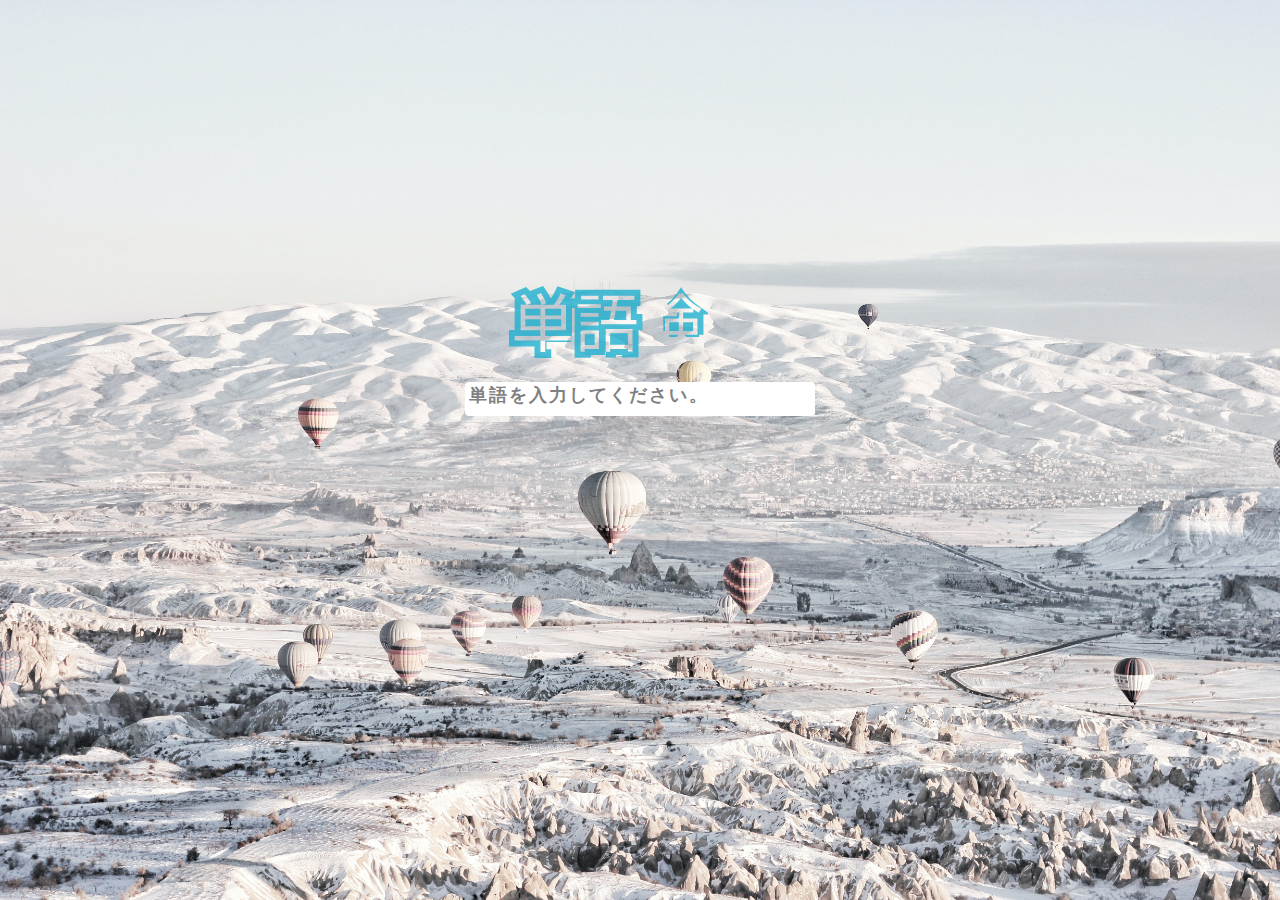
<file: index.html>
<!DOCTYPE html>
<html>

<head>
  <meta charset="UTF-8">
  <title>単語検索</title>
  <link rel="stylesheet" href="./src/css/jisho.css">
  <link rel="shortcut icon" href="./src/img/book.png">
  <script src="./src/js/anime.min.js" integrity="sha512-z4OUqw38qNLpn1libAN9BsoDx6nbNFio5lA6CuTp9NlK83b89hgyCVq+N5FdBJptINztxn1Z3SaKSKUS5UP60Q==" crossorigin="anonymous"></script>
</head>

<body>
  <div class="content">
    <svg width="265" height="74" viewBox="0 0 265 74" fill="none" xmlns="http://www.w3.org/2000/svg" id="amazing">
      <mask id="path-1-outside-1" maskUnits="userSpaceOnUse" x="0.64801" y="-0.632004" width="265" height="75" fill="black">
      <rect fill="white" x="0.64801" y="-0.632004" width="265" height="75"/>
      <path d="M17.336 40.2V33.352H32.44V40.2H17.336ZM17.336 22.728H32.44V29.576H17.336V22.728ZM53.112 29.576H37.24V22.728H53.112V29.576ZM53.112 40.2H37.24V33.352H53.112V40.2ZM63.48 50.056H37.24V44.232H57.976V18.696H51.256C53.368 15.944 55.736 12.424 57.72 9.224L52.6 7.56C51.064 10.888 48.248 15.624 45.88 18.696H34.488L38.136 17.224C37.304 14.536 35 10.44 32.888 7.368L28.664 8.968C30.712 11.976 32.76 16.008 33.592 18.696H19.832L23.096 17.032C21.816 14.6 19 10.824 16.568 8.136L12.536 9.928C14.776 12.552 17.336 16.2 18.552 18.696H12.664V44.232H32.44V50.056H6.64801V54.472H32.44V65.928H37.24V54.472H63.48V50.056Z"/>
      <path d="M90.552 9.672H73.08V13.512H90.552V9.672ZM86.712 48.328V59.016H76.728V48.328H86.712ZM90.872 44.424H72.568V65.8H76.728V62.92H90.872V44.424ZM72.696 39.496H90.616V35.72H72.696V39.496ZM90.616 27.016H72.696V30.792H90.616V27.016ZM69.688 22.088H92.792V18.184H69.688V22.088ZM119.928 47.304V58.632H102.136V47.304H119.928ZM97.656 65.864H102.136V62.92H119.928V65.608H124.536V43.08H97.656V65.864ZM118.264 24.648V33.928H105.976C106.552 31.24 107.128 28.04 107.704 24.648H118.264ZM122.808 33.928V20.552H108.408C108.792 18.312 109.176 16.072 109.496 13.96H126.392V9.8H94.968V13.96H104.824C104.504 16.072 104.184 18.312 103.8 20.552H95.928V24.648H103.16C102.584 27.976 101.944 31.24 101.368 33.928H93.048V38.152H128.44V33.928H122.808Z"/>
      <path d="M161.208 44.936V36.232H170.808V41.608C170.808 42.696 170.744 43.848 170.68 44.936H161.208ZM185.08 36.232V44.936H174.968C175.032 43.848 175.096 42.824 175.096 41.736V36.232H185.08ZM162.552 22.472C166.904 19.208 170.68 15.368 173.112 11.784C175.736 15.432 179.832 19.336 184.12 22.472H162.552ZM189.432 48.84V32.392H175.096V26.504H185.336V23.304C187.192 24.584 189.048 25.736 190.84 26.696C191.48 25.352 192.504 23.688 193.4 22.536C186.68 19.592 179.576 13.896 175.032 7.56H170.744C167.608 13 161.464 18.696 154.872 22.216V21.128H147.96V7.432H143.48V21.128H134.52V25.544H143.096C141.176 34.248 137.144 44.296 133.176 49.672C133.944 50.76 135.096 52.616 135.672 53.832C138.552 49.736 141.368 43.144 143.48 36.232V65.8H147.96V35.848C149.88 38.984 152.12 43.016 153.016 45.064L155.64 41.288C154.616 39.624 149.752 32.648 147.96 30.344V25.544H154.872V25.16C155.192 25.736 155.512 26.312 155.704 26.824C157.56 25.864 159.352 24.776 161.08 23.56V26.504H170.808V32.392H156.984V48.84H169.848C168.184 54.152 163.768 59.08 152.632 62.6C153.464 63.368 154.808 65.16 155.192 66.184C166.136 62.536 171.192 57.288 173.496 51.528C177.272 59.528 182.584 63.24 190.2 66.184C190.712 64.84 191.864 63.176 192.952 62.152C185.592 59.656 180.472 56.52 176.824 48.84H189.432Z"/>
      <path d="M213.624 52.04C209.848 55.816 203.704 59.464 198.072 61.896C199.224 62.664 200.952 64.328 201.784 65.16C207.288 62.408 213.816 58.12 218.168 53.704L213.624 52.04ZM247.352 49.544C248.824 50.76 250.168 51.912 251.128 52.936L254.52 50.056C250.936 46.664 243.96 41.736 238.264 38.472L235.192 40.968C237.56 42.44 240.184 44.168 242.616 45.96C235.384 46.088 228.024 46.216 221.24 46.28C227.64 42.248 234.68 37.256 240.184 32.776L235.832 30.472C232.312 33.672 227.32 37.512 222.264 41.032C220.664 39.752 218.488 38.344 216.312 37C219.64 34.632 223.352 31.432 226.552 28.488L224.568 27.528H249.656V35.336H254.328V23.432H229.176V17.288H253.752V13.064H229.176V7.432H224.504V13.064H200.12V17.288H224.504V23.432H199.928V35.336H204.408V27.528H221.112C218.808 29.96 215.608 32.84 212.792 35.016C211.704 34.44 210.552 33.864 209.528 33.352L206.392 36.04C210.488 38.088 215.288 41.096 218.424 43.592C216.952 44.552 215.48 45.512 214.008 46.344C208.504 46.408 203.512 46.408 199.416 46.408L199.672 50.824C206.328 50.696 215.096 50.504 224.568 50.248V65.992H229.176V50.12L247.352 49.544ZM235.32 54.6C240.952 57.48 247.8 61.96 251.064 65.032L255.032 62.152C251.384 59.016 244.408 54.792 238.968 52.168L235.32 54.6Z"/>
      </mask>
      <path d="M17.336 40.2V33.352H32.44V40.2H17.336ZM17.336 22.728H32.44V29.576H17.336V22.728ZM53.112 29.576H37.24V22.728H53.112V29.576ZM53.112 40.2H37.24V33.352H53.112V40.2ZM63.48 50.056H37.24V44.232H57.976V18.696H51.256C53.368 15.944 55.736 12.424 57.72 9.224L52.6 7.56C51.064 10.888 48.248 15.624 45.88 18.696H34.488L38.136 17.224C37.304 14.536 35 10.44 32.888 7.368L28.664 8.968C30.712 11.976 32.76 16.008 33.592 18.696H19.832L23.096 17.032C21.816 14.6 19 10.824 16.568 8.136L12.536 9.928C14.776 12.552 17.336 16.2 18.552 18.696H12.664V44.232H32.44V50.056H6.64801V54.472H32.44V65.928H37.24V54.472H63.48V50.056Z" stroke="#1CAFCF" stroke-opacity="0.79" stroke-width="12" mask="url(#path-1-outside-1)"/>
      <path d="M90.552 9.672H73.08V13.512H90.552V9.672ZM86.712 48.328V59.016H76.728V48.328H86.712ZM90.872 44.424H72.568V65.8H76.728V62.92H90.872V44.424ZM72.696 39.496H90.616V35.72H72.696V39.496ZM90.616 27.016H72.696V30.792H90.616V27.016ZM69.688 22.088H92.792V18.184H69.688V22.088ZM119.928 47.304V58.632H102.136V47.304H119.928ZM97.656 65.864H102.136V62.92H119.928V65.608H124.536V43.08H97.656V65.864ZM118.264 24.648V33.928H105.976C106.552 31.24 107.128 28.04 107.704 24.648H118.264ZM122.808 33.928V20.552H108.408C108.792 18.312 109.176 16.072 109.496 13.96H126.392V9.8H94.968V13.96H104.824C104.504 16.072 104.184 18.312 103.8 20.552H95.928V24.648H103.16C102.584 27.976 101.944 31.24 101.368 33.928H93.048V38.152H128.44V33.928H122.808Z" stroke="#1CAFCF" stroke-opacity="0.79" stroke-width="12" mask="url(#path-1-outside-1)"/>
      <path d="M161.208 44.936V36.232H170.808V41.608C170.808 42.696 170.744 43.848 170.68 44.936H161.208ZM185.08 36.232V44.936H174.968C175.032 43.848 175.096 42.824 175.096 41.736V36.232H185.08ZM162.552 22.472C166.904 19.208 170.68 15.368 173.112 11.784C175.736 15.432 179.832 19.336 184.12 22.472H162.552ZM189.432 48.84V32.392H175.096V26.504H185.336V23.304C187.192 24.584 189.048 25.736 190.84 26.696C191.48 25.352 192.504 23.688 193.4 22.536C186.68 19.592 179.576 13.896 175.032 7.56H170.744C167.608 13 161.464 18.696 154.872 22.216V21.128H147.96V7.432H143.48V21.128H134.52V25.544H143.096C141.176 34.248 137.144 44.296 133.176 49.672C133.944 50.76 135.096 52.616 135.672 53.832C138.552 49.736 141.368 43.144 143.48 36.232V65.8H147.96V35.848C149.88 38.984 152.12 43.016 153.016 45.064L155.64 41.288C154.616 39.624 149.752 32.648 147.96 30.344V25.544H154.872V25.16C155.192 25.736 155.512 26.312 155.704 26.824C157.56 25.864 159.352 24.776 161.08 23.56V26.504H170.808V32.392H156.984V48.84H169.848C168.184 54.152 163.768 59.08 152.632 62.6C153.464 63.368 154.808 65.16 155.192 66.184C166.136 62.536 171.192 57.288 173.496 51.528C177.272 59.528 182.584 63.24 190.2 66.184C190.712 64.84 191.864 63.176 192.952 62.152C185.592 59.656 180.472 56.52 176.824 48.84H189.432Z" stroke="#1CAFCF" stroke-opacity="0.79" stroke-width="12" mask="url(#path-1-outside-1)"/>
      <path d="M213.624 52.04C209.848 55.816 203.704 59.464 198.072 61.896C199.224 62.664 200.952 64.328 201.784 65.16C207.288 62.408 213.816 58.12 218.168 53.704L213.624 52.04ZM247.352 49.544C248.824 50.76 250.168 51.912 251.128 52.936L254.52 50.056C250.936 46.664 243.96 41.736 238.264 38.472L235.192 40.968C237.56 42.44 240.184 44.168 242.616 45.96C235.384 46.088 228.024 46.216 221.24 46.28C227.64 42.248 234.68 37.256 240.184 32.776L235.832 30.472C232.312 33.672 227.32 37.512 222.264 41.032C220.664 39.752 218.488 38.344 216.312 37C219.64 34.632 223.352 31.432 226.552 28.488L224.568 27.528H249.656V35.336H254.328V23.432H229.176V17.288H253.752V13.064H229.176V7.432H224.504V13.064H200.12V17.288H224.504V23.432H199.928V35.336H204.408V27.528H221.112C218.808 29.96 215.608 32.84 212.792 35.016C211.704 34.44 210.552 33.864 209.528 33.352L206.392 36.04C210.488 38.088 215.288 41.096 218.424 43.592C216.952 44.552 215.48 45.512 214.008 46.344C208.504 46.408 203.512 46.408 199.416 46.408L199.672 50.824C206.328 50.696 215.096 50.504 224.568 50.248V65.992H229.176V50.12L247.352 49.544ZM235.32 54.6C240.952 57.48 247.8 61.96 251.064 65.032L255.032 62.152C251.384 59.016 244.408 54.792 238.968 52.168L235.32 54.6Z" stroke="#1CAFCF" stroke-opacity="0.79" stroke-width="12" mask="url(#path-1-outside-1)"/>
      </svg><br><br>
      <form method="post" action="answer.php">
        <div>
          <script type="text/javascript">
            function coloeSet(argObj){
                if(argObj.value==""){
                    argObj.style.backgroundColor = "";
                }else{
                    argObj.style.backgroundColor = "rgba(0, 179, 179, 0.20)";
                }
            }
            
            function colorReset(argObj){
                argObj.style.backgroundColor = "";
            }
          </script>
          <input id="in1" type="text" name="tango" placeholder="単語を入力してください。" class="inText" onblur="coloeSet(this)" onfocus="colorReset(this)">
        </div>
      </form>
      <script>
        anime({
          targets: '#amazing path',
          strokeDashoffset: [anime.setDashoffset, 0],
          easing: 'easeInOutSine',
          duration: 500,
          delay: function(el, i) { return i * 100 },
          direction: 'alternate',
          loop: false
        });
      </script>
  </div>
</body>

</html>
</file>
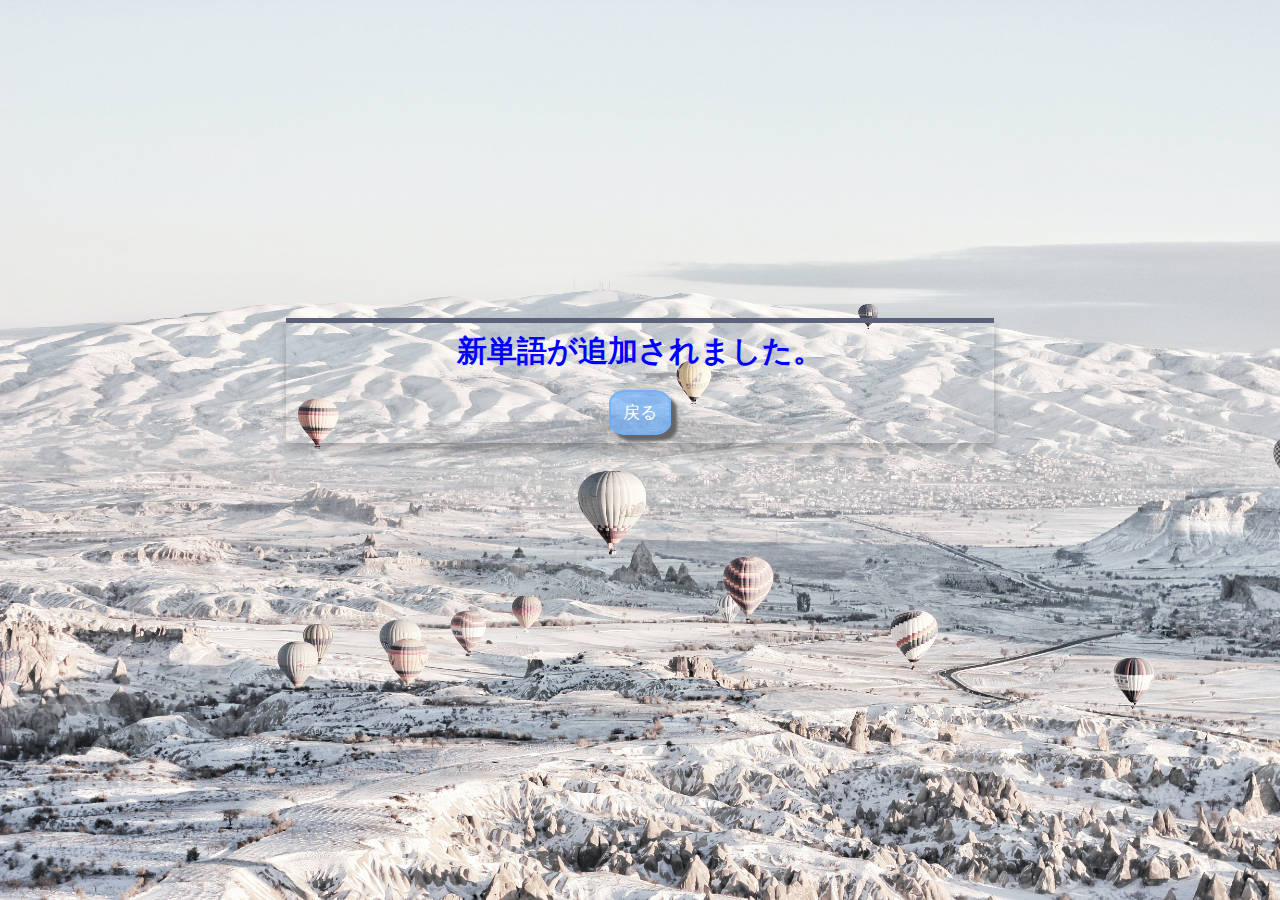
<file: create.html>
<!DOCTYPE html>
<html>
    <head>
        <meta charset="utf8">
        <title>新単語入力</title>
        <link rel="stylesheet" href="./src/css/jisho.css">
        <link rel="shortcut icon" href="./src/img/book.png">
    </head>
    <body>
        <div class="content1">
            <div class="box">
                <p>新単語が追加されました。</p><br>
                <input type="button" onclick="location.href='index.html'" value="戻る" class="button">
            </div>
        </div>
    </body>
</html>
</file>
<file: src/css/jisho.css>
body {
    background-image: url(../img/yonatan-anugerah-3k0-K12TgLc-unsplash.jpg);
    background-size: cover;
    background-attachment: fixed;
}
.content {
    text-align: center;
    padding: 22%;
}
.content1 {
    text-align: center;
    padding: 22%;
}
.box {
    padding: 0.5em;
    margin: 2em 0;
    color: blue;
    border-top: solid 5px #5d627b;
    box-shadow: 0 7px 10px rgba(0, 0, 0, 0.22);
}
.box p {
    font-size: 30px;
    font-weight: 700;
    margin: 0;
    padding: 0;
}
.text1 {
    font-size: 30px;
    font-weight: 700;
    margin: 0;
    padding: 0;
    color: blue;
}
.button {
    display       : inline-block;
    border-radius : 28%;          /* 角丸       */
    font-size     : 13pt;        /* 文字サイズ */
    text-align    : center;      /* 文字位置   */
    cursor        : pointer;     /* カーソル   */
    padding       : 12px 12px;   /* 余白       */
    background    : rgba(102, 173, 255, 0.64);     /* 背景色     */
    color         : #ffffff;     /* 文字色     */
    line-height   : 1em;         /* 1行の高さ  */
    transition    : .3s;         /* なめらか変化 */
    box-shadow    : 6px 6px 3px #666666;  /* 影の設定 */
    border        : 2px solid rgba(102, 173, 255, 0.64);    /* 枠の指定 */
  }
  .button:hover {
    box-shadow    : none;        /* カーソル時の影消去 */
    color         : rgba(102, 173, 255, 0.64);     /* 背景色     */
    background    : #ffffff;     /* 文字色     */
  }
.content2 {
    text-align: center;
    padding: 22%;
}
#in1 {
    font-size: 20px;
    width: 100%;
    border: none;
    outline: none;
    padding-bottom: 10px;
    box-sizing: border-box;
}
.inText {
    box-sizing    : border-box;
    margin        : 0;
    vertical-align: top;
   
    width         : 100%;                /* 一旦100%幅     */
    max-width     : 350px;               /* 入力域の最大幅 */
    height        : 34px;                /* 入力域の高さ   */
    background    : #ffffff;             /* 入力域の背景色 */
    border        : 2px solid #00b3b3;   /* 入力域の枠線   */
    border-radius : 4px;                 /* 入力域の角丸   */
    padding       : 0 4px;              /* 入力文字の余白 */
    font-size     : 24px;                /* 入力文字サイズ */
    color         : #333333;             /* 入力文字の色   */
    font-weight   : bold;                /* 入力文字の太字 */
    letter-spacing: .1em;                /* 入力文字の間隔 */
  }
   /* --- 入力フィールドにフォーカスか来たら ----------------*/
  .inText:focus {
    border-color  : #999999;                 /* 枠線色     */
    background    : rgba(153, 153, 153, 0.20);  /* 背景色     */
    box-shadow    : 4px 4px 2px #999;        /* 影付け     */
    outline       : 0;
  }
   /* --- 入力説明の文字(標準) -----------------------------*/
  .inText:placeholder-shown {
    color         : #808080;                 /* 文字色     */
    font-size     : 18px;                    /* 少し小さく */
  }
   /* --- 入力説明の文字(Chrome,Safari,Android,iOS等) ---- -*/
  .inText::-webkit-input-placeholder {
    color         : #808080;                 /* 文字色     */
    font-size     : 18px;                    /* 少し小さく */
  }
   /* --- 入力説明の文字(IE用) -----------------------------*/
  .inText:-ms-input-placeholder {
    color         : #808080;                 /* 文字色     */
    font-size     : 28px;                    /* 少し小さく */
  }
   /* --- IEの入力エリア右側×消し -------------------------*/
  .inText::-ms-clear {
    display     : none;                      /* ×を消す   */
  }
</file>
